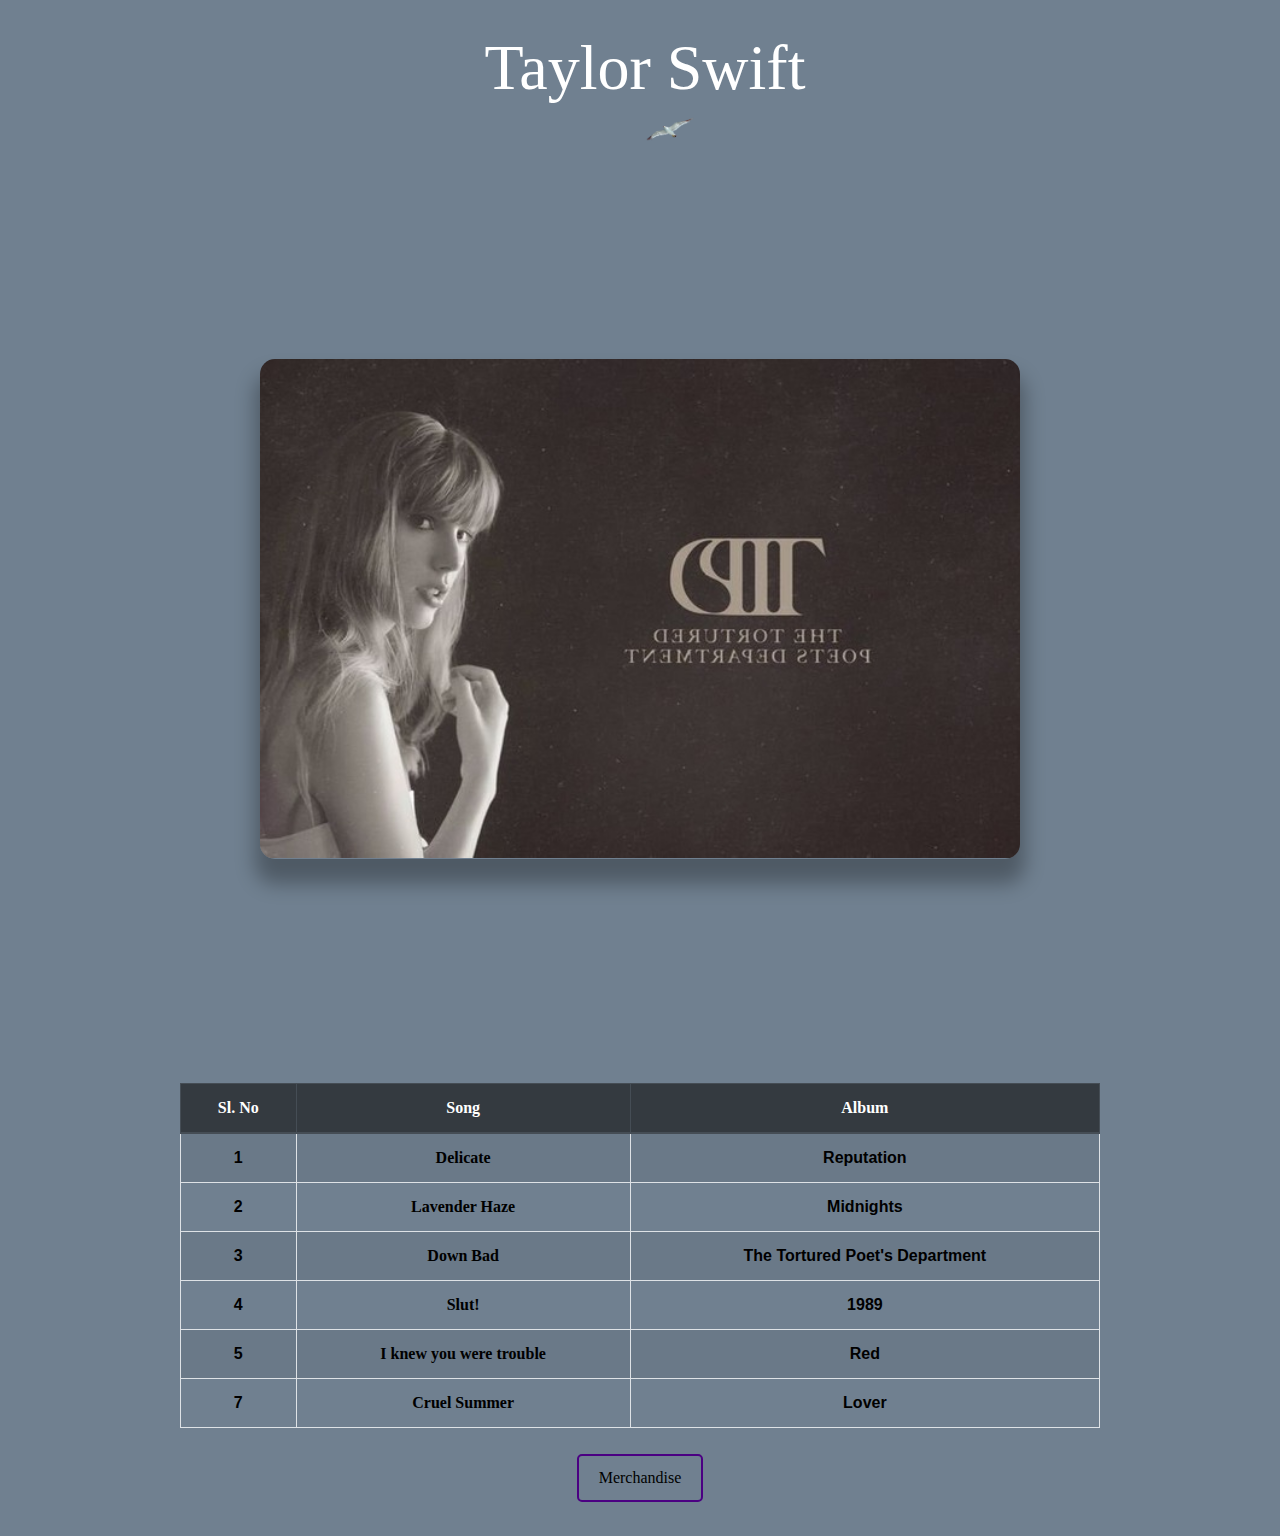
<file: index.html>
<!DOCTYPE html>
<html lang="en">
<head>
    <meta charset="UTF-8">
    <meta name="viewport" content="width=device-width, initial-scale=1.0">
    <title>Taylor Swift</title>
    <!-- Bootstrap CSS -->
    <link href="https://maxcdn.bootstrapcdn.com/bootstrap/4.5.2/css/bootstrap.min.css" rel="stylesheet">
    <link rel="stylesheet" type="text/css" href="dio.css">
    <style>
        body {
            background-color: #708090;
            overflow-x: hidden;
        }
        .my-head {
            background-color: #708090;
            padding: 20px 0;
            text-align: center;
            position: relative;
        }
        h1 {
            font-size: 4rem;
            color: #FFFFFF;
            animation: text-glow 2s infinite;
        }
        @keyframes text-glow {
            0% { text-shadow: 0 0 10px #AA8D6F; }
            50% { text-shadow: 0 0 20px #AA8D6F; }
            100% { text-shadow: 0 0 10px #AA8D6F; }
        }
        .image img {
            transition: transform 0.3s;
            width: 100%;
        }
        .image img:hover {
            transform: scale(1.1);
        }
        .link-buttons a {
            display: inline-block;
            margin: 10px;
            padding: 10px 20px;
            border: 2px solid #4b0082;
            border-radius: 5px;
            transition: background-color 0.3s, color 0.3s;
        }
        .link-buttons a:hover {
            background-color: black;
            color: white;
        }
        .seagull {
            position: absolute;
            width: 50px;
            animation: fly 15s linear infinite;
        }
        .seagull:nth-child(1) {
            top: 20px;
            right: -100px;
            animation-delay: 0s;
        }
        .seagull:nth-child(2) {
            top: 30px;
            right: -150px;
            animation-delay: 0s;
        }
        .seagull:nth-child(3) {
            top: 50px;
            right: -200px;
            animation-delay: 0s;
        }
        @keyframes fly {
            0% {
                transform: translateX(0) scale(1);
            }
            50% {
                transform: translateX(calc(-100vw + 50px)) translateY(-20px) scale(1.2);
            }
            100% {
                transform: translateX(calc(-100vw - 100px)) translateY(-40px) scale(1);
            }
        }
        td {
            font-weight: bold;
            font-family: sans-serif;
            color: black;
        }
        @media (max-width: 768px) {
            h1 {
                font-size: 3rem;
            }
            .image img {
                border-width: 5px;
            }
        }
        @media (max-width: 576px) {
            h1 {
                font-size: 2rem;
            }
            .link-buttons a {
                padding: 8px 15px;
                font-size: 0.9rem;
            }
        }
    </style>
</head>
<body>
    <div class="container-fluid">
        <div class="my-head">
            <h1>Taylor Swift</h1>
            <img src="seagull1.png" class="seagull" alt="Seagull">
            <img src="seagull1.png" class="seagull" alt="Seagull">
            <img src="seagull1.png" class="seagull" alt="Seagull">
        </div>
        <div class="container my-4">
            <div class="row justify-content-center">
                <div class="col-md-8 text-center image">
                    <div class="slide">
                        <div class="slideshow">
                            <ul>
                                <li>
                                    <div class="single-img">
                                        <img src="the tortured poets department.jpg" alt="">
                                    </div>
                                </li>
                                <li>
                                    <div class="single-img">
                                        <img src="taylor.jpg" alt="">
                                    </div>
                                </li>
                                                                <li>
                                    <div class="single-img">
                                        <img src="Midnight.jpg" alt="">
                                    </div>
                                </li>
                                <li>
                                    <div class="single-img">
                                        <img src="taylor.jpg" alt="">
                                    </div>
                                </li>
                            </ul>
                        </div>
                    </div>
                </div>
            </div>
            <div class="row justify-content-center mt-4">
                <div class="col-md-10">
                    <table class="table table-bordered table-striped text-center">
                        <thead class="thead-dark">
                            <tr>
                                <th>Sl. No</th>
                                <th>Song</th>
                                <th>Album</th>
                            </tr>
                        </thead>
                        <tbody>
                            <tr>
                                <td>1</td>
                                <td><a href="Reputation/Delicate.html">Delicate</a></td>
                                <td>Reputation</td>
                            </tr>
                            <tr>
                                <td>2</td>
                                <td><a href="Midnights/Lavender_haze.html">Lavender Haze</a></td>
                                <td>Midnights</td>
                            </tr>
                            <tr>
                                <td>3</td>
                                <td><a href="TTPD/TTPD.html">Down Bad</td>
                                <td>The Tortured Poet's Department</td>
                            </tr>
                            <tr>
                                <td>4</td>
                                <td><a href="1989/1989.html">Slut!</a></td>
                                <td>1989</td>
                            </tr>
                            <tr>
                                <td>5</td>
                                <td><a href="red/Red.html"> I knew you were trouble</td>
                                <td>Red</td>
                            </tr>
                            <tr>
                                <td>7</td>
                                <td><a href="Lover/Lover.html">Cruel Summer</td>
                                <td>Lover</td>
                            </tr>
                        </tbody>
                    </table>
                </div>
            </div>
            <div class="row justify-content-center link-buttons">
                <div class="col-auto">
                    <a href="Merchandise/merchandise.html" class="btn btn-link">Merchandise</a>
                </div>
            </div>
        </div>
    </div>
    <!-- Bootstrap JS and dependencies -->
    <script src="https://code.jquery.com/jquery-3.5.1.slim.min.js"></script>
    <script src="https://cdn.jsdelivr.net/npm/@popperjs/core@2.5.4/dist/umd/popper.min.js"></script>
    <script src="https://stackpath.bootstrapcdn.com/bootstrap/4.5.2/js/bootstrap.min.js"></script>
</body>
</html>
</file>
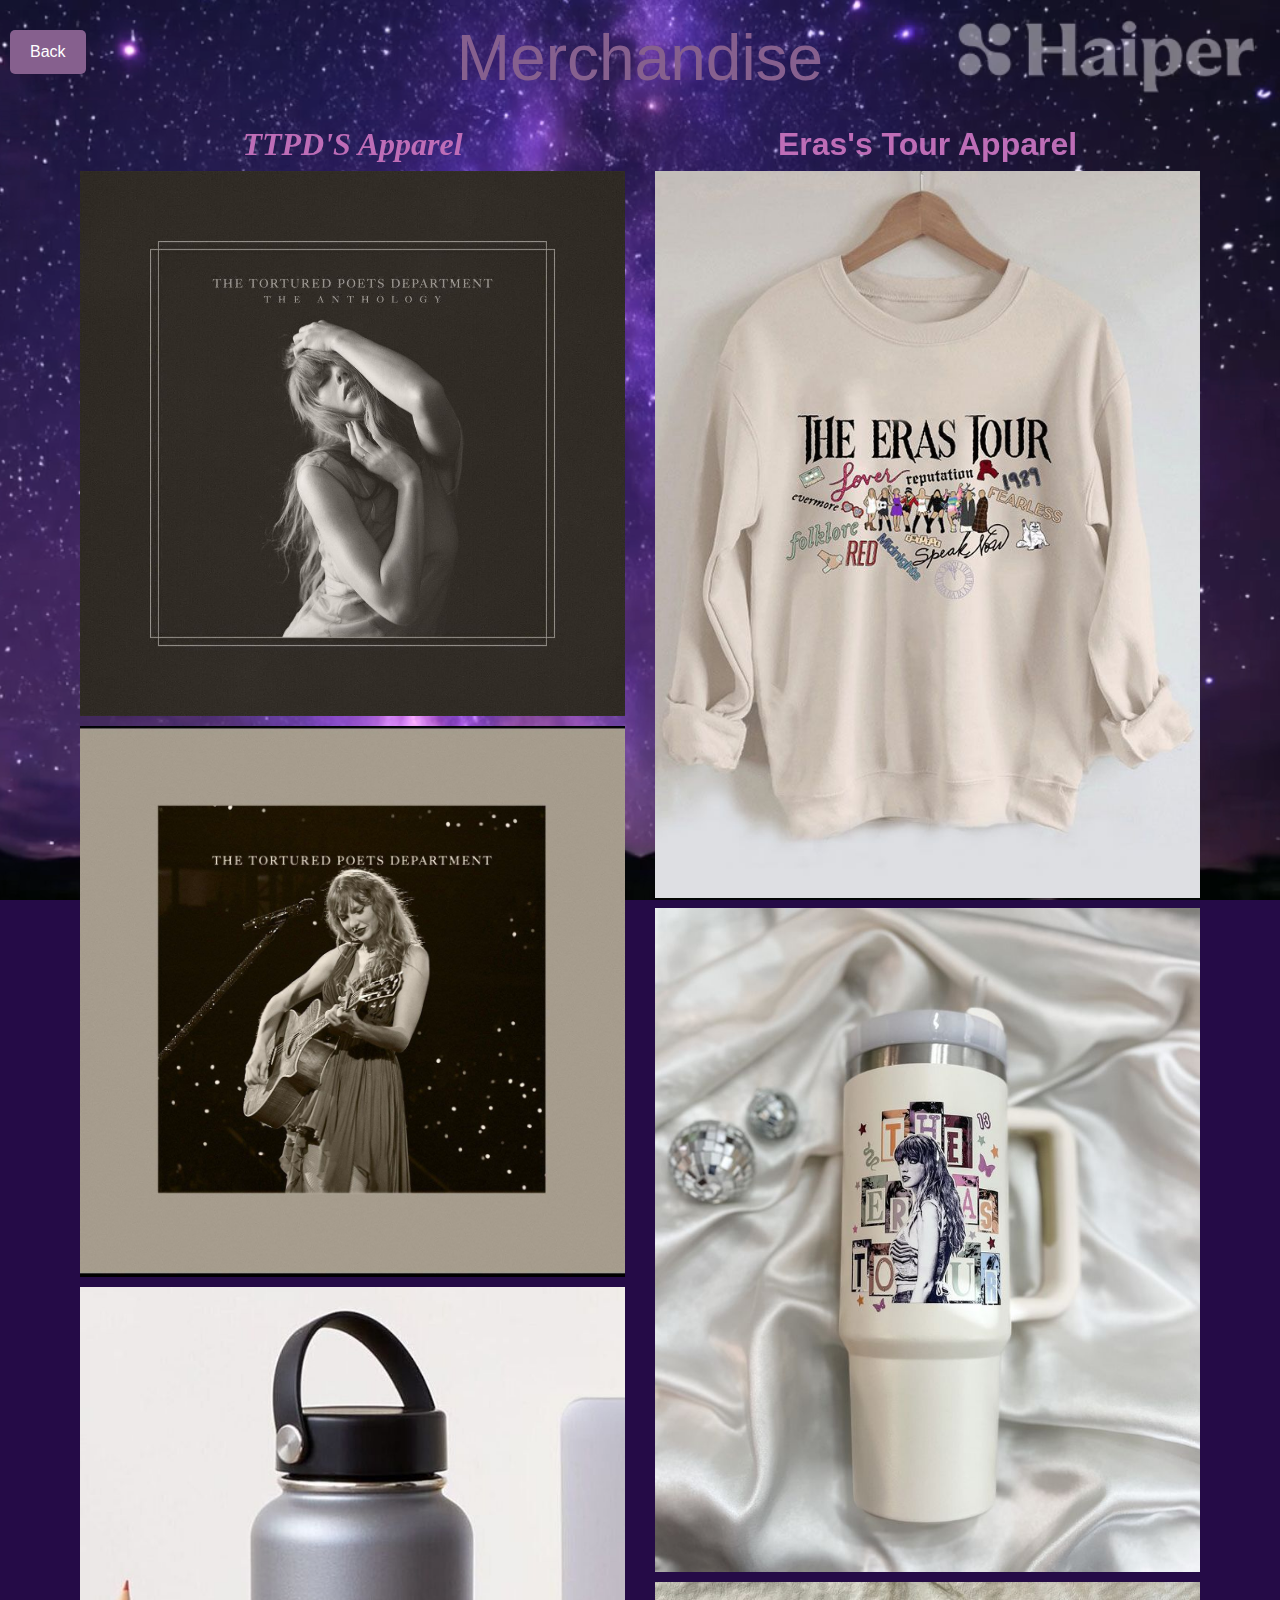
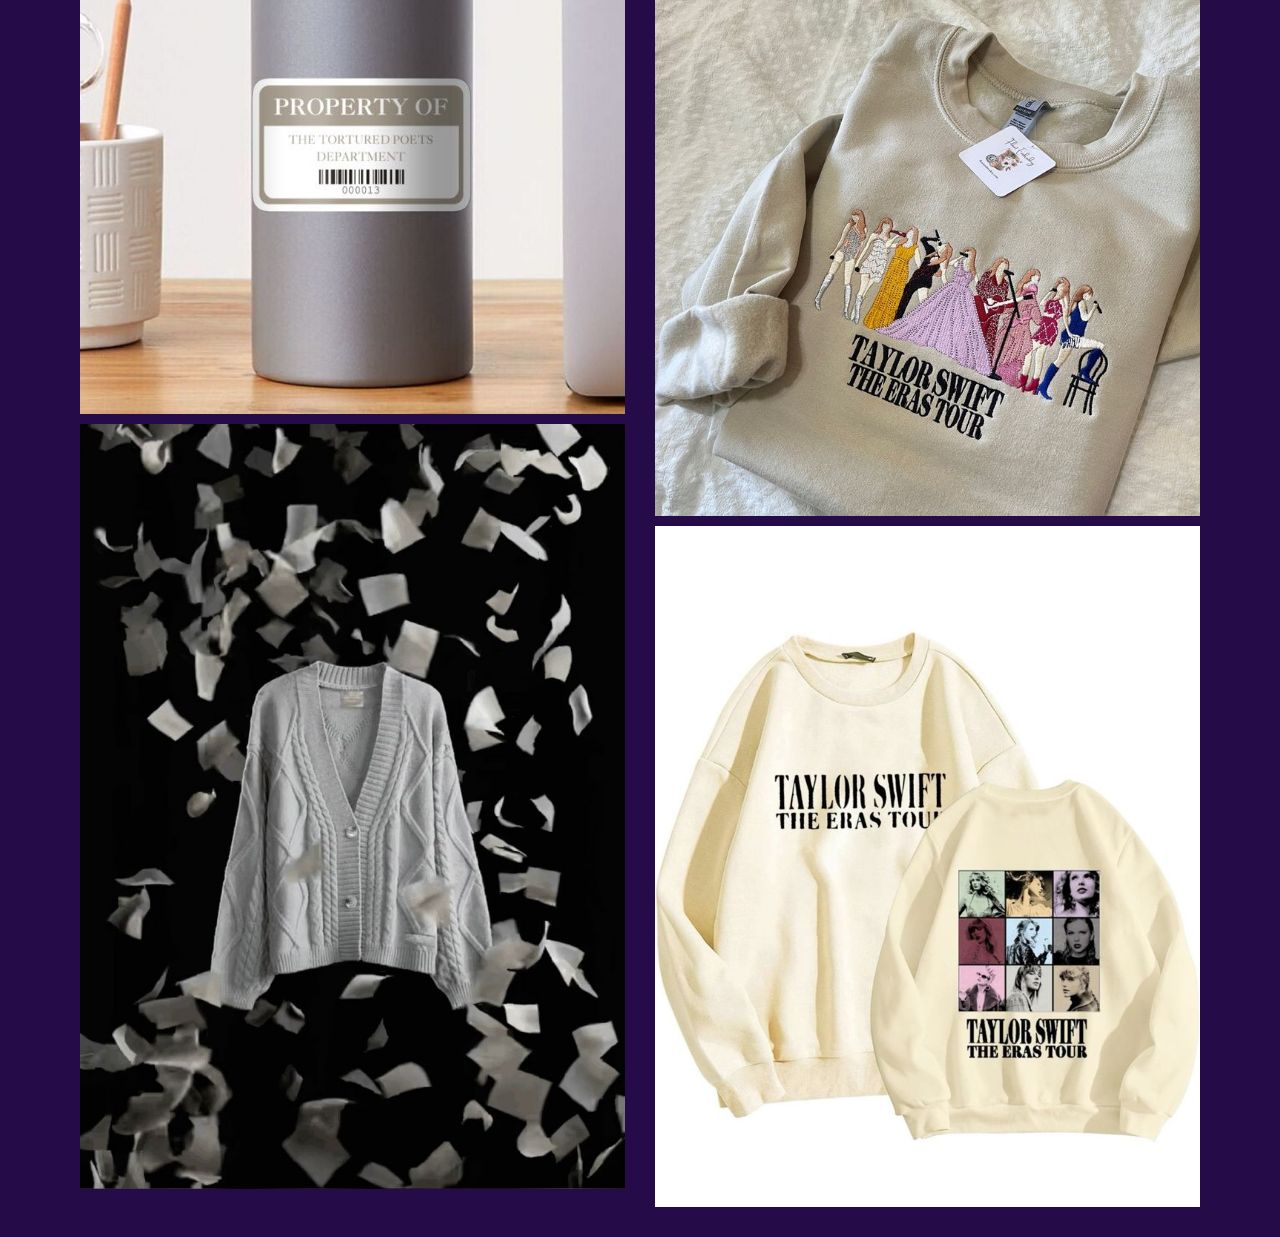
<file: Merchandise/merchandise.html>
<!DOCTYPE html>
<html>
<head>
    <meta charset="utf-8">
    <meta name="viewport" content="width=device-width, initial-scale=1">
    <title>Merchandise</title>
    <link href="https://maxcdn.bootstrapcdn.com/bootstrap/4.5.2/css/bootstrap.min.css" rel="stylesheet">
    <style>
        body {
            background-color: #250b47;
            overflow-x: hidden;
            margin: 0;
            padding: 0;
            position: relative;
        }
        h1 {
            font-size: 4rem;
            color: #86608E;
            animation: text-glow 2s infinite;
            text-align: center;
            margin-top: 20px;
        }
        .container {
            padding: 10px;
        }
        .left-div, .right-div {
            color: #BE6DB7;
            margin: 10px 0;
        }
        .left-div h2, .right-div h2 {
            text-align: center;
            font-family: 'Arielle', sans-serif;
            font-weight: bold;
        }
        .left-div img, .right-div img {
            width: 100%;
            height: auto;
            margin-bottom: 10px;
        }
        #myVideo {
            position: fixed;
            right: 0;
            bottom: 0;
            min-width: 100%;
            min-height: 100%;
            width: auto;
            height: auto;
            z-index: -1;
        }
        .back-button {
            position: absolute;
            top: 10px;
            left: 10px;
            z-index: 1000;
            padding: 10px 20px;
            background-color: #86608E;
            color: white;
            border: none;
            border-radius: 5px;
            cursor: pointer;
            text-decoration: none;
            font-family: Arial, sans-serif;
        }
        .back-button:hover {
            background-color: #BE6DB7;
        }
        @media (max-width: 768px) {
            h1 {
                font-size: 3rem;
            }
            .left-div, .right-div {
                margin: 5px 0;
            }
        }
        @media (max-width: 576px) {
            h1 {
                font-size: 2rem;
            }
            .back-button {
                padding: 8px 15px;
                font-size: 0.9rem;
            }
        }
    </style>
</head>
<body>
    <a href="../index.html" class="back-button">Back</a>

    <video autoplay muted loop id="myVideo">
        <source src="Merchandise_video.mp4" type="video/mp4">
        Your browser does not support the video tag.
    </video>

    <h1>Merchandise</h1>

    <div class="container">
        <div class="row">
            <div class="col-lg-6 col-md-12 left-div">
                <h2 style="font-family: 'IM Fell English', serif; font-style: italic;">TTPD'S Apparel</h2>
                <img src="TTPD/TTPD_album.jpg" alt="TTPD Album">
                <img src="TTPD/TTPD.jpg" alt="TTPD">
                <img src="TTPD/TTPD_Flask.jpeg" alt="TTPD Flask">
                <img src="TTPD/TTPD_Cardigan.jpeg" alt="TTPD Cardigan">
            </div>
            <div class="col-lg-6 col-md-12 right-div">
                <h2 style="font-family: 'Arielle', sans-serif; font-weight: bold;">Eras's Tour Apparel</h2>
                <img src="ErasTour/Tour_shirt.jpeg" alt="Tour Shirt">
                <img src="ErasTour/Tour_flask.jpeg" alt="Tour Flask">
                <img src="ErasTour/Tour_sweatshirt.jpeg" alt="Tour Sweatshirt">
                <img src="ErasTour/Tour Sweatshirt.jpeg" alt="Tour Sweatshirt">
            </div>
        </div>
    </div>

    <script src="https://code.jquery.com/jquery-3.5.1.slim.min.js"></script>
    <script src="https://cdn.jsdelivr.net/npm/@popperjs/core@2.5.4/dist/umd/popper.min.js"></script>
    <script src="https://stackpath.bootstrapcdn.com/bootstrap/4.5.2/js/bootstrap.min.js"></script>
</body>
</html>
</file>
<file: dio.css>
*
{
	font-family:Slab serif;
	margin: 0;
	padding: 0;
	box-sizing: border-box; 
	list-style: none;
}
body {
	background-color: #a0d2eb;
	}
.my-style
{
	border: 10px solid #A31ACB; 
}
.parent
{
    width:100%;
	height:100%;
}
.my-head
{
	background-color:#FFACAC;
	color: #BE6DB7;
	padding-left:450px;
    margin-bottom:10px;
	margin-left:10px;
	margin-top:10px;
}
.my-style2
{
	background-color:#434242;
	border: 30px solid #3C4048;
}
  div p
{
	padding-right:100px;
	padding-left: 100px;
	padding-bottom:100px;
}
a:link
			{
				color:black;
			}
			a:visited
			{
				color:black;
			}
			a:hover
			{
				color:Violet;

			}
body
{
	background-color:#a0d2eb;
}	
.image
{
	border-image-width:10px;
}
* {
	margin: 0;
	padding: 0;
	box-sizing: border-box; 
	list-style: none;
}
.slide {
	display: flex;
	justify-content: center;
	align-items: center;
	height: 100vh;
	background-size: cover;
	background-position: center center;
}
.slideshow {
	position: absolute;
	width:100%;
	margin: auto;
	overflow: hidden;
	box-shadow: 0 20px 20px 5px rgba(0, 0, 0, 0.3);
	border-radius: 15px;
}
.slideshow ul {
	position: relative;
	left: 0;
	width: 9000px;
	transition: left .3s linear;
	animation: slide 15s infinite;
}
.slideshow ul li {
	display: inline-block;
	height:100%;
	float: left;
	width: 800px;
}
.single-img {
	margin: 0 auto;
	padding: 0;
	width:100%;
}
.single-img img {
	width:100%;
	height:100%;
}
@keyframes slide {
	20% {
		left: 0;
	}
	25% {
		left: -800px;
	}
	45% {
		left: -800px;
	}
	50% {
		left: -1600px;
	}
	70% {
		left: -1600px;
	}
	75% {
		left: -2400px;
	}
	98% {
		left: -2400px;
	}
	100% {
		left: 0;
	}
}
</file>
